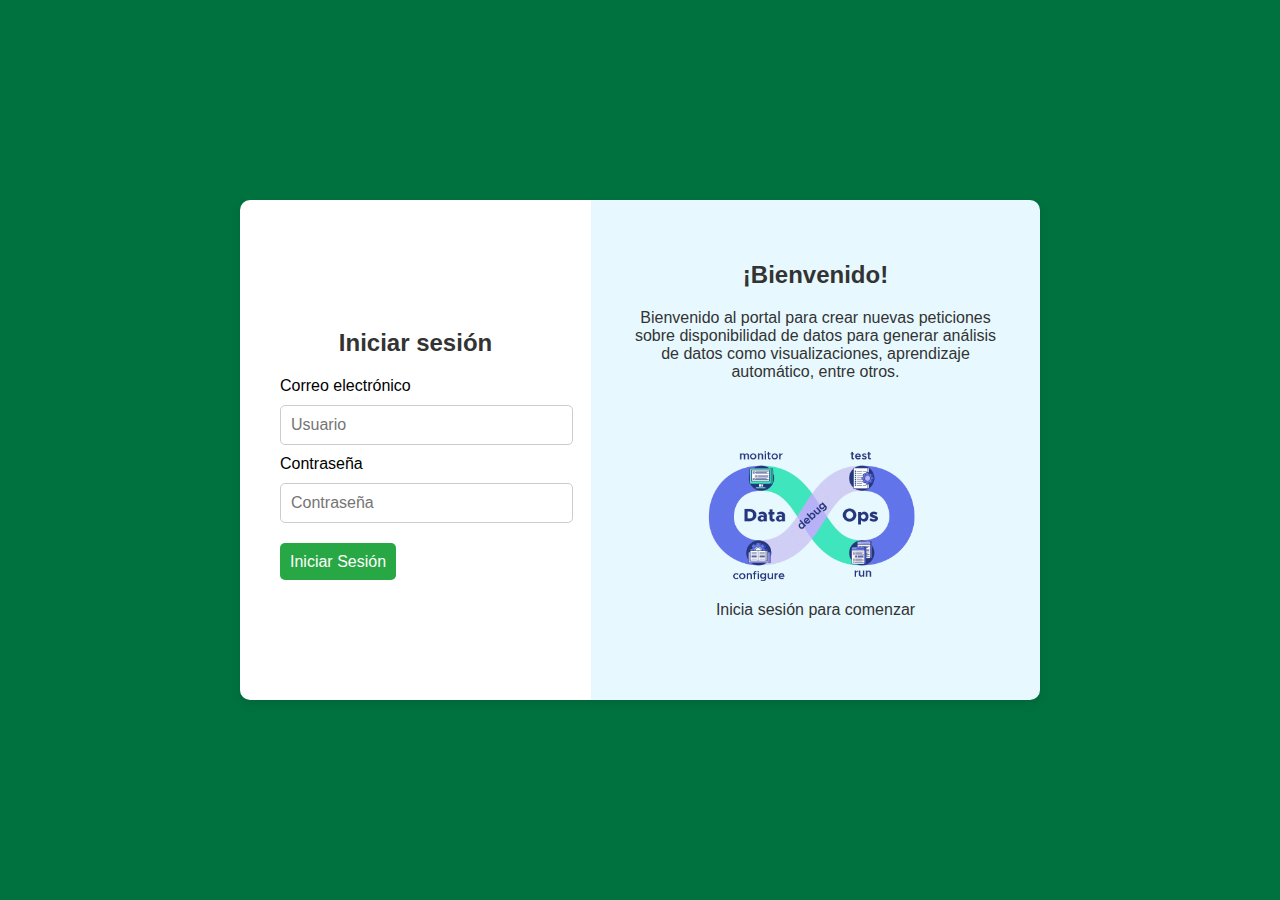
<file: FE/index.html>
<!doctype html>
<html lang="en">
  <head>
    <meta charset="utf-8">
    <meta name="viewport" content="width=device-width, initial-scale=1">
    <title>Index</title>
    <link href="style.css" rel="stylesheet">
  </head>
  <body id="index-page">
    <div class="container">
      <div class="signin">
        <h1> Iniciar sesión </h1>
        <form>
          <label for="exampleInputEmail1" class="form-label">Correo electrónico</label>
          <input type="text" placeholder="Usuario" class="form-field" id="exampleInputEmail1">
          <label for="exampleInputPassword1" class="form-label">Contraseña</label>
          <input type="password" placeholder="Contraseña" class="form-field" id="exampleInputPassword1">
          <div style="margin-top: 20px;">
            <a href="home.html" class="custom-button"> Iniciar Sesión </a>
          </div>        
        </form>
      </div>
      <div class="welcome">
        <h2>¡Bienvenido!</h2>
        <p> Bienvenido al portal para crear nuevas peticiones sobre disponibilidad de datos para generar análisis de datos como visualizaciones, aprendizaje automático, entre otros. </p>
        <div class="index-flex">
          <img src="images/dataops.png" class="img-fluid rounded shadow" alt="Login Image">
        </div>
        <p> Inicia sesión para comenzar </p>
      </div>
    </div>
  </body>
</html>
</file>
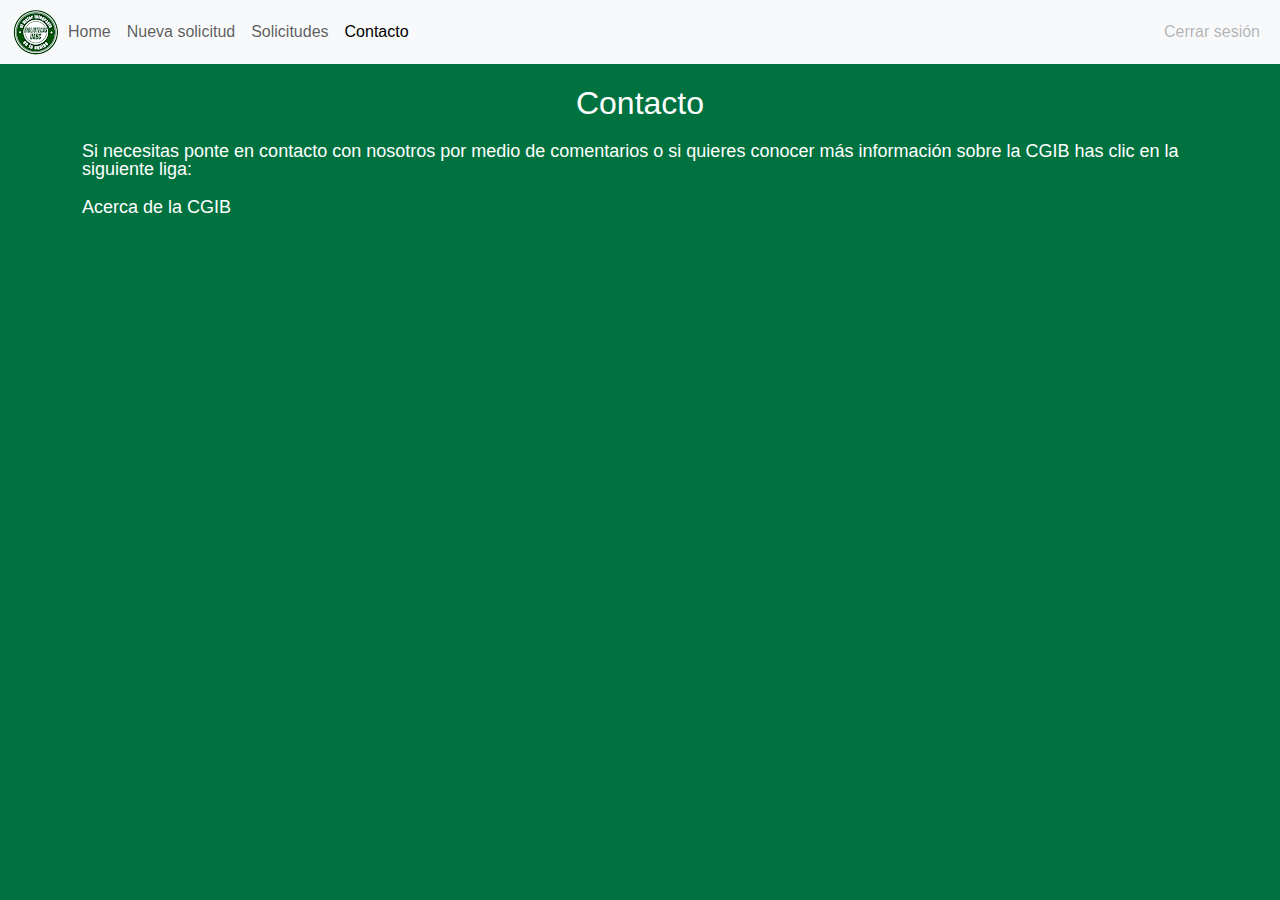
<file: FE/contact.html>
<!doctype html>
<html lang="en">
  <head>
    <meta charset="utf-8">
    <meta name="viewport" content="width=device-width, initial-scale=1">
    <title>Login</title>
    <link href="https://cdn.jsdelivr.net/npm/bootstrap@5.3.3/dist/css/bootstrap.min.css" rel="stylesheet" integrity="sha384-QWTKZyjpPEjISv5WaRU9OFeRpok6YctnYmDr5pNlyT2bRjXh0JMhjY6hW+ALEwIH" crossorigin="anonymous">
    <link href="style.css" rel="stylesheet">
  </head>
  
  <body>
    <nav class="navbar navbar-expand-lg navbar-light bg-light">
      <div class="container-fluid">
        <img src="images/cgib-logo.png" alt="">
        <button class="navbar-toggler" type="button" data-bs-toggle="collapse" data-bs-target="#navbarNav" aria-controls="navbarNav" aria-expanded="false" aria-label="Toggle navigation">
          <span class="navbar-toggler-icon"></span>
        </button>
        <div class="collapse navbar-collapse" id="navbarNav">
          <ul class="navbar-nav">
            <li class="nav-item">
              <a class="nav-link" aria-current="page" href="home.html">Home</a>
            </li>
            <li class="nav-item">
              <a class="nav-link" href="new-request.html">Nueva solicitud</a>
            </li>
            <li class="nav-item">
              <a class="nav-link" href="requests-list.html">Solicitudes</a>
            </li>
            <li class="nav-item">
              <a class="nav-link active" href="contact.html">Contacto</a>
            </li>
          </ul>
          <ul class="navbar-nav ms-auto">
            <li class="nav-item">
              <a class="nav-link disabled" href="index.html">Cerrar sesión</a>
            </li>
          </ul>
        </div>
      </div>
    </nav>
    <div class="container contact-container">
      <h2>Contacto</h2>
      <p>Si necesitas ponte en contacto con nosotros por medio de comentarios o si quieres conocer más información sobre la CGIB has clic en la siguiente liga: </p>
      <a href="https://bibliotecas.uabc.mx/acerca-de-la-cgib/">Acerca de la CGIB</a>
    </div>
  </body>
</html>
</file>
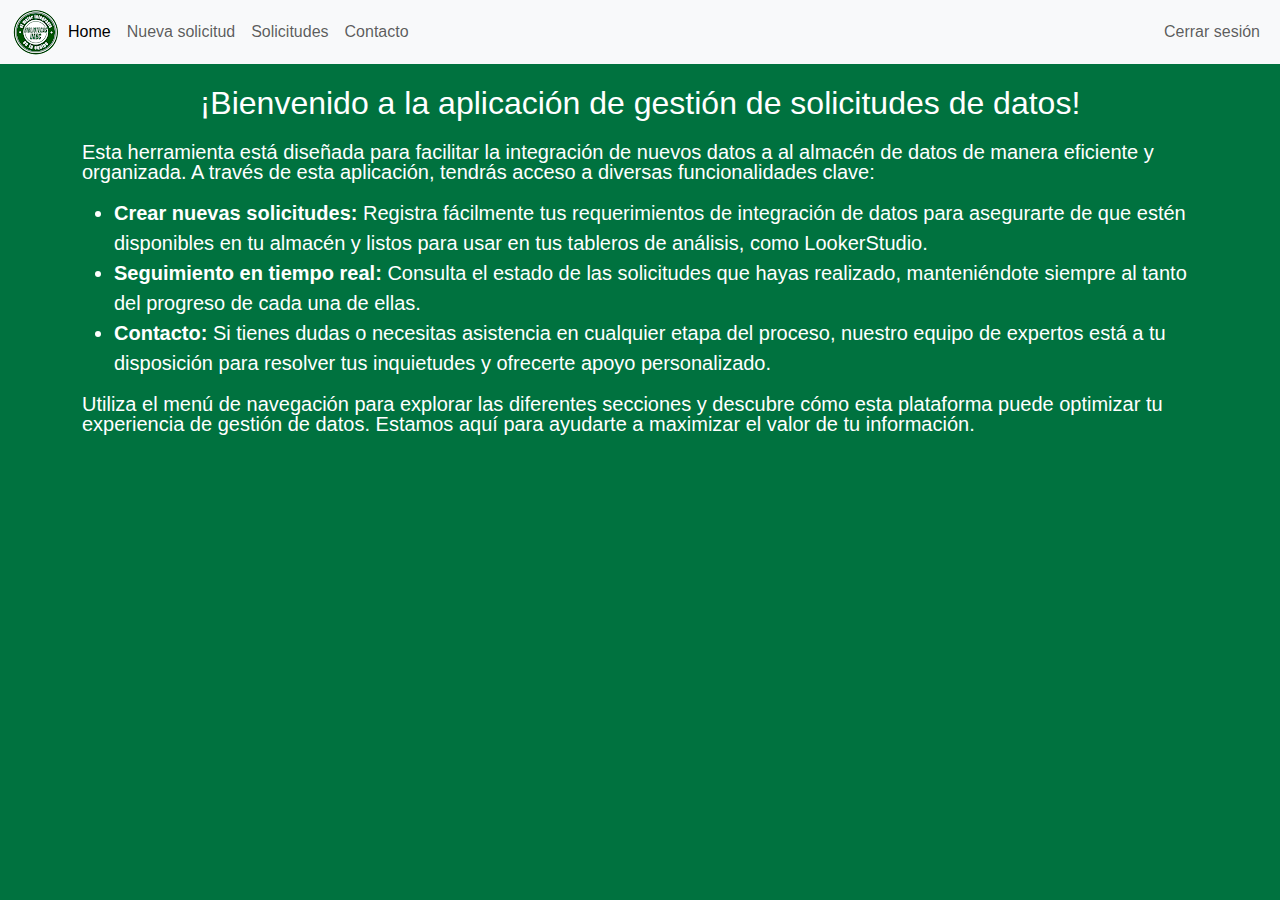
<file: FE/home.html>
<!doctype html>
<html lang="en">
  <head>
    <meta charset="utf-8">
    <meta name="viewport" content="width=device-width, initial-scale=1">
    <title>Login</title>
    <link href="https://cdn.jsdelivr.net/npm/bootstrap@5.3.3/dist/css/bootstrap.min.css" rel="stylesheet" integrity="sha384-QWTKZyjpPEjISv5WaRU9OFeRpok6YctnYmDr5pNlyT2bRjXh0JMhjY6hW+ALEwIH" crossorigin="anonymous">
    <link href="style.css" rel="stylesheet">
  </head>
  
  <body>
    <nav class="navbar navbar-expand-lg navbar-light bg-light">
      <div class="container-fluid">
        <img src="images/cgib-logo.png" alt="">
        <button class="navbar-toggler" type="button" data-bs-toggle="collapse" data-bs-target="#navbarNav" aria-controls="navbarNav" aria-expanded="false" aria-label="Toggle navigation">
          <span class="navbar-toggler-icon"></span>
        </button>
        <div class="collapse navbar-collapse" id="navbarNav">
          <ul class="navbar-nav">
            <li class="nav-item">
              <a class="nav-link active" aria-current="page" href="home.html">Home</a>
            </li>
            <li class="nav-item">
              <a class="nav-link" href="new-request.html">Nueva solicitud</a>
            </li>
            <li class="nav-item">
              <a class="nav-link" href="requests-list.html">Solicitudes</a>
            </li>
            <li class="nav-item">
              <a class="nav-link" href="contact.html">Contacto</a>
            </li>
          </ul>
          <ul class="navbar-nav ms-auto">
            <li class="nav-item">
              <a class="nav-link" href="index.html">Cerrar sesión</a>
            </li>
          </ul>
        </div>
      </div>
    </nav>
    <div class="container home-container">
      <h2>¡Bienvenido a la aplicación de gestión de solicitudes de datos!</h2>
    <p>Esta herramienta está diseñada para facilitar la integración de nuevos datos a al almacén de datos de manera eficiente y organizada. A través de esta aplicación, tendrás acceso a diversas funcionalidades clave:</p>
    <ul>
        <li><strong>Crear nuevas solicitudes:</strong> Registra fácilmente tus requerimientos de integración de datos para asegurarte de que estén disponibles en tu almacén y listos para usar en tus tableros de análisis, como LookerStudio.</li>
        <li><strong>Seguimiento en tiempo real:</strong> Consulta el estado de las solicitudes que hayas realizado, manteniéndote siempre al tanto del progreso de cada una de ellas.</li>
        <li><strong>Contacto:</strong> Si tienes dudas o necesitas asistencia en cualquier etapa del proceso, nuestro equipo de expertos está a tu disposición para resolver tus inquietudes y ofrecerte apoyo personalizado.</li>
    </ul>
    <p>Utiliza el menú de navegación para explorar las diferentes secciones y descubre cómo esta plataforma puede optimizar tu experiencia de gestión de datos. Estamos aquí para ayudarte a maximizar el valor de tu información.</p>
    </div>
  </body>
</html>
</file>
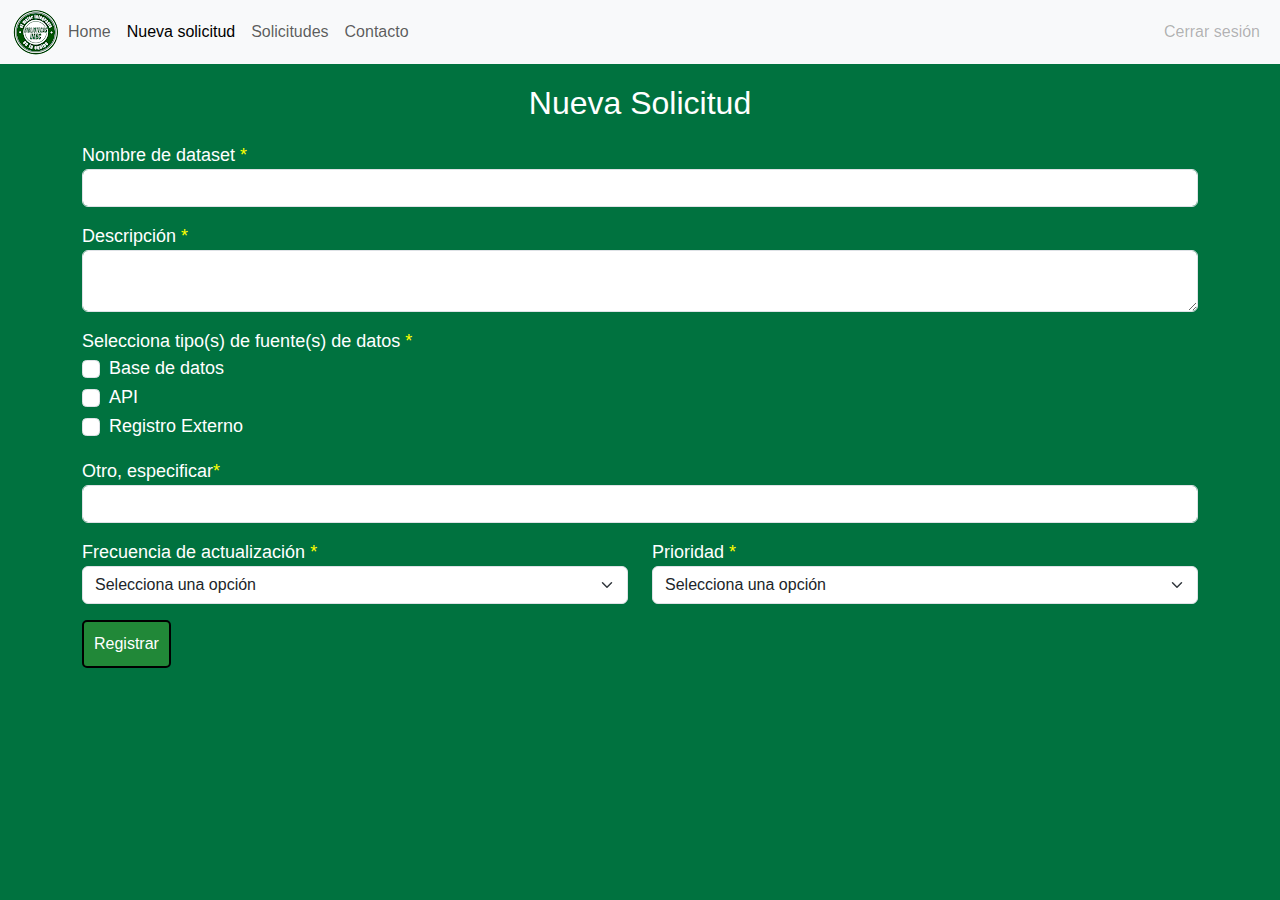
<file: FE/new-request.html>
<!doctype html>
<html lang="en">
  <head>
    <meta charset="utf-8">
    <meta name="viewport" content="width=device-width, initial-scale=1">
    <title>new-request</title>
    <link href="https://cdn.jsdelivr.net/npm/bootstrap@5.3.3/dist/css/bootstrap.min.css" rel="stylesheet" integrity="sha384-QWTKZyjpPEjISv5WaRU9OFeRpok6YctnYmDr5pNlyT2bRjXh0JMhjY6hW+ALEwIH" crossorigin="anonymous">
    <link href="style.css" rel="stylesheet">
  </head>
  
  <body>
    <nav class="navbar navbar-expand-lg navbar-light bg-light">
      <div class="container-fluid">
        <img src="images/cgib-logo.png" alt="">
        <button class="navbar-toggler" type="button" data-bs-toggle="collapse" data-bs-target="#navbarNav" aria-controls="navbarNav" aria-expanded="false" aria-label="Toggle navigation">
          <span class="navbar-toggler-icon"></span>
        </button>
        <div class="collapse navbar-collapse" id="navbarNav">
          <ul class="navbar-nav">
            <li class="nav-item">
              <a class="nav-link" aria-current="page" href="home.html">Home</a>
            </li>
            <li class="nav-item">
              <a class="nav-link active" href="new-request.html">Nueva solicitud</a>
            </li>
            <li class="nav-item">
              <a class="nav-link" href="requests-list.html">Solicitudes</a>
            </li>
            <li class="nav-item">
              <a class="nav-link" href="contact.html">Contacto</a>
            </li>
            </ul>
            <ul class="navbar-nav ms-auto">
              <li class="nav-item">
                <a class="nav-link disabled" href="index.html">Cerrar sesión</a>
              </li>
            </ul>
        </div>
      </div>
    </nav>
    
    <div class="container newrequest-container">
      <h2>Nueva Solicitud</h2>
      <div id="success-alert" class="alert alert-success" role="alert" style="display: none;">
        La solicitud fue registrada con éxito!
      </div>
      <form class="new-request-form" id="new-request-form">
        <div class="mb-3">
          <label>Nombre de dataset <span style="color: yellow;">*</span></label>
          <input type="text" class="form-control" id="nombreDataset">
        </div>
        <div class="mb-3">
          <label>Descripción <span style="color: yellow;">*</span> </label>
          <textarea class="form-control" id="descripcion"></textarea>
        </div>
        <label>Selecciona tipo(s) de fuente(s) de datos <span style="color: yellow;">*</span></label>
        <div class="form-check">
          <input class="form-check-input" type="checkbox" value="Base de datos" id="fuente1">
          <label class="form-check-label" for="fuente1">
            Base de datos
          </label>
        </div>
        <div class="form-check">
          <input class="form-check-input" type="checkbox" value="API" id="fuente2">
          <label class="form-check-label" for="fuente2">
            API
          </label>
        </div>
        <div class="form-check">
          <input class="form-check-input mb-3" type="checkbox" value="Registro Externo" id="fuente3">
          <label class="form-check-label mb-3" for="fuente3">
            Registro Externo
          </label>
        </div>
        <div class="mb-3">
          <label>Otro, especificar<span style="color: yellow;">*</span></label>
          <input type="text" class="form-control" id="otro">
        </div>
        <div class="row">
          <div class="col">
            <label for="frecuencia">Frecuencia de actualización <span style="color: yellow;">*</span></label>
            <select class="form-select mb-3" id="frecuencia" required>
              <option selected disabled value="">Selecciona una opción</option>
              <option value="Diaria">Diaria</option>
              <option value="Semanal">Semanal</option>
              <option value="Mensual">Mensual</option>
              <option value="Anual">Anual</option>
            </select>
          </div>
          <div class="col">
            <label for="prioridad">Prioridad <span style="color: yellow;">*</span></label>
            <select class="form-select mb-3" id="prioridad" required>
              <option selected disabled value="">Selecciona una opción</option>
              <option value="Alta">Alta</option>
              <option value="Media">Media</option>
              <option value="Baja">Baja</option>
            </select>
          </div>
        </div>
        <!--<a href="#" class="btn btn-primary mb-3 custom-button" onclick="register()">Registrar</a>-->
        <button type="submit" class="register-button">Registrar</button>
      </form>
    </div>
    <script src="./scripts/register.js"></script>
  </body>
</html>
</file>
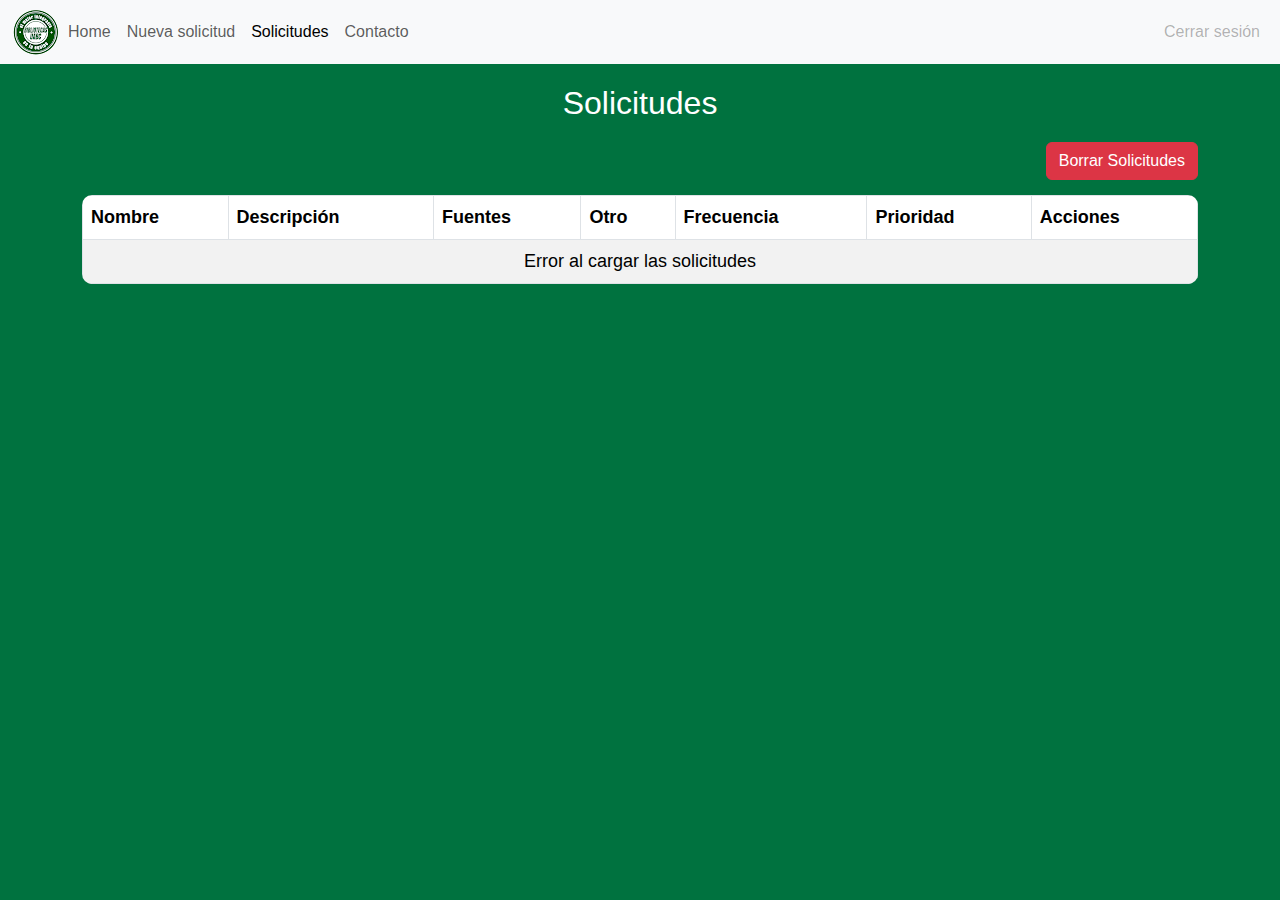
<file: FE/requests-list.html>
<!doctype html>
<html lang="en">
  <head>
    <meta charset="utf-8">
    <meta name="viewport" content="width=device-width, initial-scale=1">
    <title>requests-list</title>
    <link href="https://cdn.jsdelivr.net/npm/bootstrap@5.3.3/dist/css/bootstrap.min.css" rel="stylesheet" integrity="sha384-QWTKZyjpPEjISv5WaRU9OFeRpok6YctnYmDr5pNlyT2bRjXh0JMhjY6hW+ALEwIH" crossorigin="anonymous">
    <link href="style.css" rel="stylesheet">
  </head>
  
  <body>
    <nav class="navbar navbar-expand-lg navbar-light bg-light">
      <div class="container-fluid">
        <img src="images/cgib-logo.png" alt="">
        <button class="navbar-toggler" type="button" data-bs-toggle="collapse" data-bs-target="#navbarNav" aria-controls="navbarNav" aria-expanded="false" aria-label="Toggle navigation">
          <span class="navbar-toggler-icon"></span>
        </button>
        <div class="collapse navbar-collapse" id="navbarNav">
          <ul class="navbar-nav">
            <li class="nav-item">
              <a class="nav-link" aria-current="page" href="home.html">Home</a>
            </li>
            <li class="nav-item">
              <a class="nav-link" href="new-request.html">Nueva solicitud</a>
            </li>
            <li class="nav-item">
              <a class="nav-link active" href="requests-list.html">Solicitudes</a>
            </li>
            <li class="nav-item">
              <a class="nav-link" href="contact.html">Contacto</a>
            </li>
          </ul>
          <ul class="navbar-nav ms-auto">
            <li class="nav-item">
              <a class="nav-link disabled" href="index.html">Cerrar sesión</a>
            </li>
          </ul>
        </div>
      </div>
    </nav>
    <nav class="container requests-container">
      <h2>Solicitudes</h2>
      <div class="btn-dng" style="padding-bottom: 15px; text-align: right;">
        <button class="btn btn-danger" onClick="clearStorage()">Borrar Solicitudes</button>
      </div>
      <div id="delete-alert" class="alert alert-warning" style="display: none;">
        Todas las solicitudes serán eliminadas
      </div>
      <div id="delete-req-alert" class="alert alert-danger" style="display: none;">
        Eliminando solicitud...
      </div>
      <div>
        <table id="requestsTable" class="table table-striped table-bordered" style="border-radius: 10px; overflow: hidden; width: 100%;">
          <thead>
            <tr>
              <th>Nombre</th>
              <th>Descripción</th>
              <th>Fuentes</th>
              <th>Otro</th>
              <th>Frecuencia</th>
              <th>Prioridad</th>
              <th>Acciones</th>
            </tr>
          </thead>
          <!--<tbody id="list">-->
          <tbody id="list">
          </tbody>
        </table>
      </div>
    </nav>
    <script src="https://code.jquery.com/jquery-3.6.0.min.js"></script>
    <script src="https://cdn.datatables.net/1.13.5/js/jquery.dataTables.min.js"></script>
    <script src="https://cdn.datatables.net/1.13.5/js/dataTables.bootstrap5.min.js"></script>
    <script src="https://cdn.jsdelivr.net/npm/bootstrap@5.3.0-alpha3/dist/js/bootstrap.bundle.min.js"></script>
    <script src="./scripts/requests.js"></script>
  </body>
</html>
</file>
<file: FE/style.css>
/*global*/
* {
    margin: 0;
    padding: 0;
}

body {
    font-family: arial;
    background-color: #00723f;
}

/* index */
#index-page {
    margin: 0;
    font-family: Arial, sans-serif;
    display: flex;
    justify-content: center;
    align-items: center;
    height: 100vh;
    background-color: #00723f;
}

#index-page .container {
    display: flex;
    width: 800px;
    height: 500px;
    box-shadow: 0 4px 10px rgba(0, 0, 0, 0.1);
    border-radius: 10px;
    overflow: hidden;
}

#index-page .signin {
    flex: 1;
    background-color: #fff;
    padding: 40px;
    display: flex;
    flex-direction: column;
    align-items: center;
    justify-content: center;
}

#index-page .signin h1 {
    margin-bottom: 20px;
    font-size: 24px;
    color: #333;
}

#index-page .form-field {
    width: 100%;
    padding: 10px;
    margin: 10px 0;
    border: 1px solid #ccc;
    border-radius: 5px;
    font-size: 16px;
}

#index-page .custom-button {
    width: 100%;
    padding: 10px;
    background-color: #28a745;
    color: #fff;
    border: none;
    border-radius: 5px;
    font-size: 16px;
    cursor: pointer;
    text-decoration: none;
    margin-top: 20px;
}

#index-page .custom-button:hover {
    background-color: #218838;
}

#index-page .welcome {
    flex: 1;
    background: #e7f9ff;
    color: #333;
    padding: 40px;
    display: flex;
    flex-direction: column;
    justify-content: center;
    align-items: center;
    text-align: center;
}

#index-page .welcome h2 {
    font-size: 24px;
    margin-bottom: 20px;
}

#index-page .welcome p {
    font-size: 16px;
    margin-bottom: 20px;
}

#index-page .index-flex {
    display: flex;
    justify-content: center;
    align-items: center;
    width: 100%; 
    height: auto; 
    margin-top: 20px; 
}

#index-page .index-flex img {
    width: 329px;
    height: 180px;
    margin: 0 20px;
}

/* home */

.home-container{
    margin-top: 20px;
    font-size: 20px;
}

.home-container h2{
    margin-bottom: 20px;
    text-align: center;
    color: white;
}

.home-container p{
    text-align: left;
    line-height: 1;
    color: white;
}

.home-container ul li {
    color: white;
}

/* new-request */
.newrequest-container{
    margin-top: 20px;
    font-size: 18px;
}

.newrequest-container h2{
    margin-bottom: 20px;
    text-align: center;
    color: white;
}

.newrequest-container p{
    text-align: left;
    line-height: 1;
    color: white;
}

.newrequest-container ul li {
    color: white;
}

.newrequest-container label {
    color: white;
}

.register-button {
    background-color: #218838;
    padding: 10px;
    color: #fff;
    border: 2px solid black;
    border-radius: 5px;
    font-size: 16px;
    cursor: pointer;
}

.register-button:hover {
    background-color: #28a745;
    border-color: #ccc; 
}

/* requests-list */
.requests-container{
    margin-top: 20px;
    font-size: 18px;
}

.requests-container h2{
    margin-bottom: 20px;
    text-align: center;
    color: white;
}

.requests-container p{
    text-align: left;
    line-height: 1;
    color: white;
}

.requests-container ul li {
    color: white;
}

.requests-container label {
    color: white;
}

.dataTables_info {
    color: white;
}

.dataTables_filter {
    margin-bottom: 20px;
}

/* contact */
.contact-container{
    margin-top: 20px;
    font-size: 18px;
}

.contact-container h2{
    margin-bottom: 20px;
    text-align: center;
    color: white;
}

.contact-container p{
    text-align: left;
    line-height: 1;
    color: white;
}

a {
    color: white; 
    text-decoration: none; 
}

a:hover {
    color: purple; 
    text-decoration: underline; 
}
</file>
